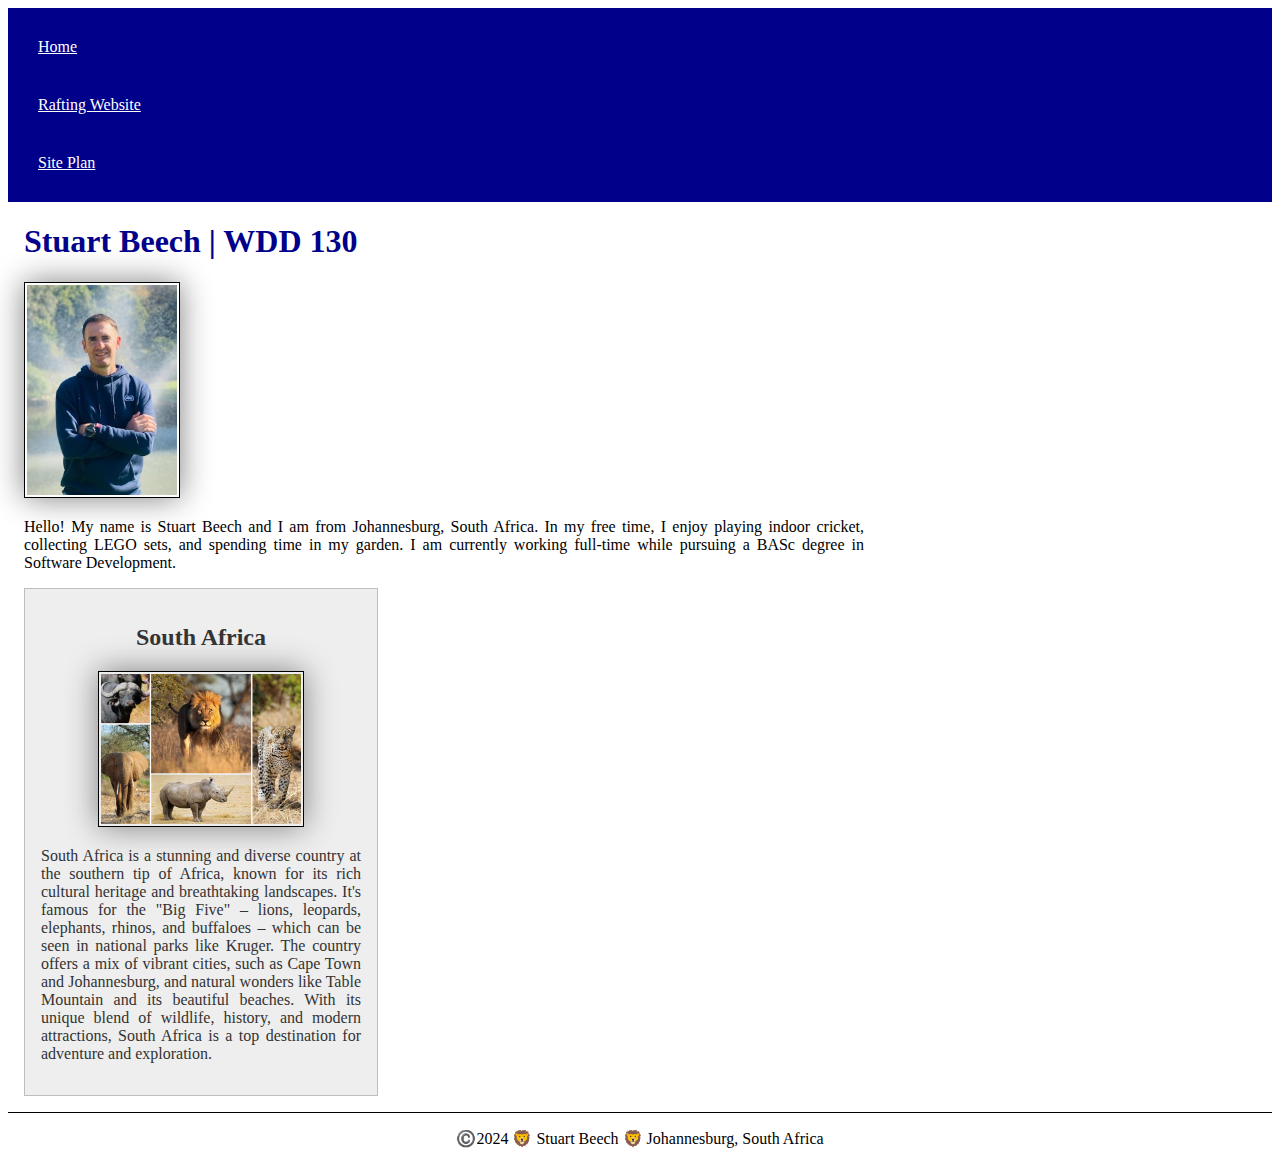
<file: index.html>
<!DOCTYPE html>
<html lang="en-US">
  <head>
    <meta charset="UTF-8" >
    <meta name="viewport" content="width=device-width, initial-scale=1.0" >
    <title>Stuart Beech | WDD 130</title>
    <meta
      name="description"
      content="This homepage is a profile of Stuart Beech, currently enrolled in WDD 130: Web Fundamentals.
               It features a personal description and highlights details about the country I live in, along
               with an image reflecting the Big Five."
    >
    <meta name="author" content="Stuart Beech" >
    <link rel="stylesheet" href="styles/styles.css" >
  </head>
  <body>
    <header>
      <nav>
        <a href="#">Home</a>
        <a href="wwr/">Rafting Website</a>
        <a href="#">Site Plan</a>
      </nav>
    </header>
    <main>
      <h1>Stuart Beech | WDD 130</h1>
      <img src="images/profile.jpg" alt="Hello, my name is Stuart Beech" >
      <p>
        Hello! My name is Stuart Beech and I am from Johannesburg, South Africa.
        In my free time, I enjoy playing indoor cricket, collecting LEGO sets,
        and spending time in my garden. I am currently working full-time while
        pursuing a BASc degree in Software Development.
      </p>
    </main>
    <aside>
      <h2>South Africa</h2>
      <img src="images/big-5-mammals.jpg" alt="Big Five" >
      <p>
        South Africa is a stunning and diverse country at the southern tip of
        Africa, known for its rich cultural heritage and breathtaking
        landscapes. It's famous for the "Big Five" – lions, leopards, elephants,
        rhinos, and buffaloes – which can be seen in national parks like Kruger.
        The country offers a mix of vibrant cities, such as Cape Town and
        Johannesburg, and natural wonders like Table Mountain and its beautiful
        beaches. With its unique blend of wildlife, history, and modern
        attractions, South Africa is a top destination for adventure and
        exploration.
      </p>
    </aside>
    <footer>
      <p>©️2024 🦁 Stuart Beech 🦁 Johannesburg, South Africa</p>
    </footer>
  </body>
</html>
</file>
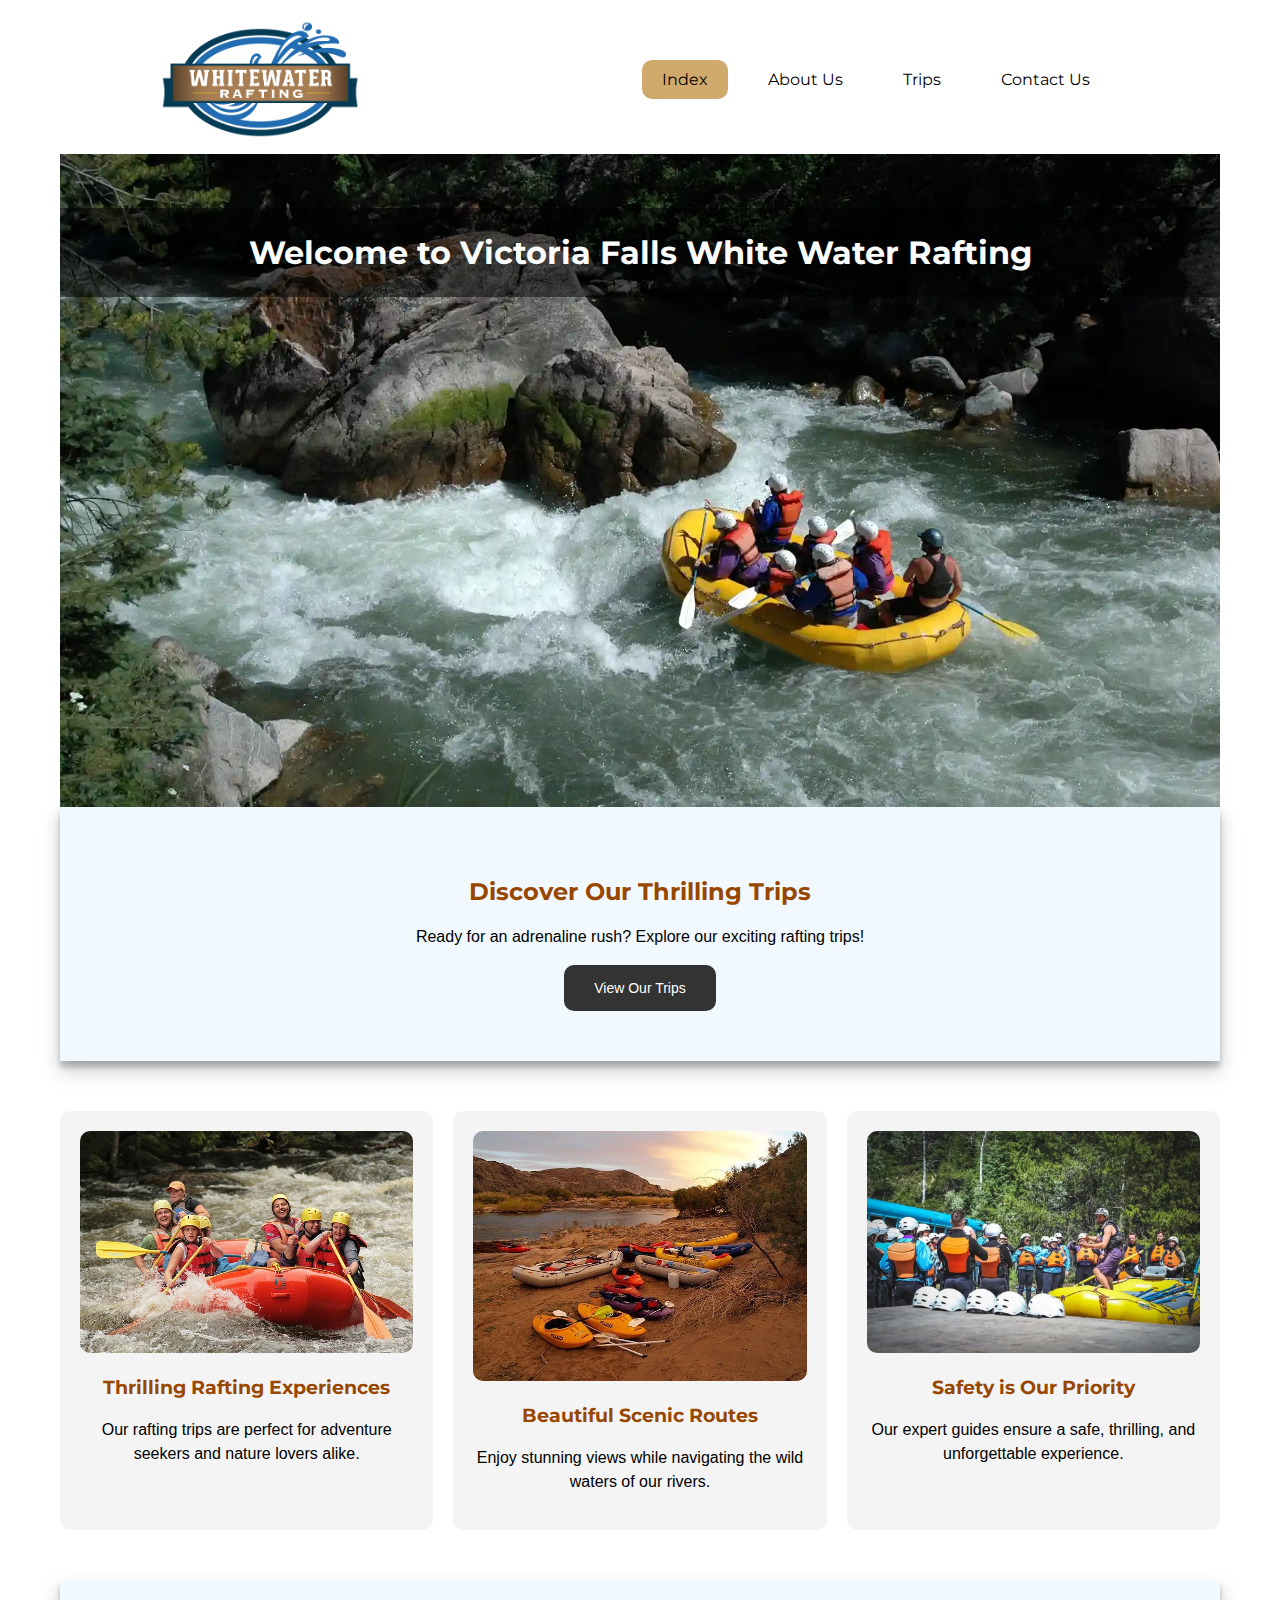
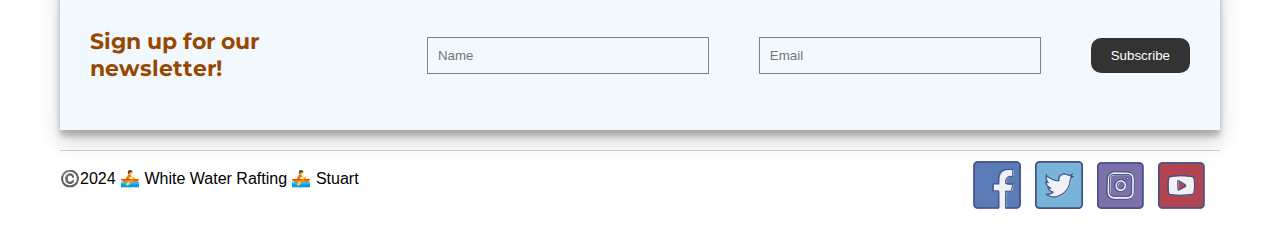
<file: wwr/index.html>
<!DOCTYPE html>
<html lang="en">
<head>
	<meta charset="UTF-8">
	<meta name="viewport" content="width=device-width, initial-scale=1.0">
	<title>Home - White Water Rafting</title>
	<meta name="description" content="White River Rafting home page.">
	<meta name="author" content="Stuart Beech">
	<link rel="preconnect" href="https://fonts.googleapis.com">
	<link rel="preconnect" href="https://fonts.gstatic.com" crossorigin>
	<link
		href="https://fonts.googleapis.com/css2?family=Montserrat:ital,wght@0,100..900;1,100..900&family=Open+Sans:ital,wght@0,300..800;1,300..800&display=swap"
		rel="stylesheet">
	<link rel="stylesheet" href="styles/rafting.css">
</head>
<body>
	<header>
		<img src="images/logo.png" alt="Rapids logo">
		<nav>
			<ul class="navigation">
				<li><a href="index.html" class="active">Index</a></li>
				<li><a href="about.html">About Us</a></li>
				<li><a href="trips.html">Trips</a></li>
				<li><a href="contact.html">Contact Us</a></li>
			</ul>
		</nav>
	</header>

	<main class="index-main">
		<div class="hero">
			<img src="images/index-hero.webp" alt="Hero Banner">
			<h1>Welcome to Victoria Falls White Water Rafting</h1>
		</div>

		<section class="cta">
			<h2>Discover Our Thrilling Trips</h2>
			<p>Ready for an adrenaline rush? Explore our exciting rafting trips!</p>
			<button><a href="trips.html" class="cta-button">View Our Trips</a></button>
		</section>

		<section class="grid-layout">
			<div class="grid-item">
				<img src="images/293204862_81d94636da_z.webp" alt="Exciting Rafting">

				<h3>Thrilling Rafting Experiences</h3>
				<p>Our rafting trips are perfect for adventure seekers and nature lovers alike.</p>
			</div>

			<div class="grid-item">
				<img src="images/Sa-Forest-Adventures-Orange-River-Rafting-Camp-min.webp" alt="Scenic Views">

				<h3>Beautiful Scenic Routes</h3>
				<p>Enjoy stunning views while navigating the wild waters of our rivers.</p>
			</div>

			<div class="grid-item">
				<img src="images/safety.webp" alt="Safety First">

				<h3>Safety is Our Priority</h3>
				<p>Our expert guides ensure a safe, thrilling, and unforgettable experience.</p>
			</div>
		</section>

		<section class="newsletter-signup">
			<form action="">
				<h2>Sign up for our newsletter!</h2>
				<!-- <label for="name">Name:</label> -->
				<input type="text" name="name" placeholder="Name" required>

				<!-- <label for="email">Email:</label> -->
				<input type="email" name="email" placeholder="Email" required>

				<button type="submit">Subscribe</button>
			</form>
		</section>
	</main>

	<footer class="index-footer">
		<p>©️2024 🚣 White Water Rafting 🚣 Stuart</p>
		<nav class="sociallinks">
			<a href="https://facebook.com"
				><img src="images/facebook_icon.png" alt="Facebook"
			></a>
			<a href="https://twitter.com"
				><img src="images/twitter_icon.png" alt="Twitter"
			></a>
			<a href="https://instagram.com"
				><img src="images/instagram_icon.png" alt="Instagram"
			></a>
			<a href="https://youtube.com"
				><img src="images/youtube_icon.png" alt="YouTube"
			></a>
		</nav>
	</footer>
</body>
</html>
</file>
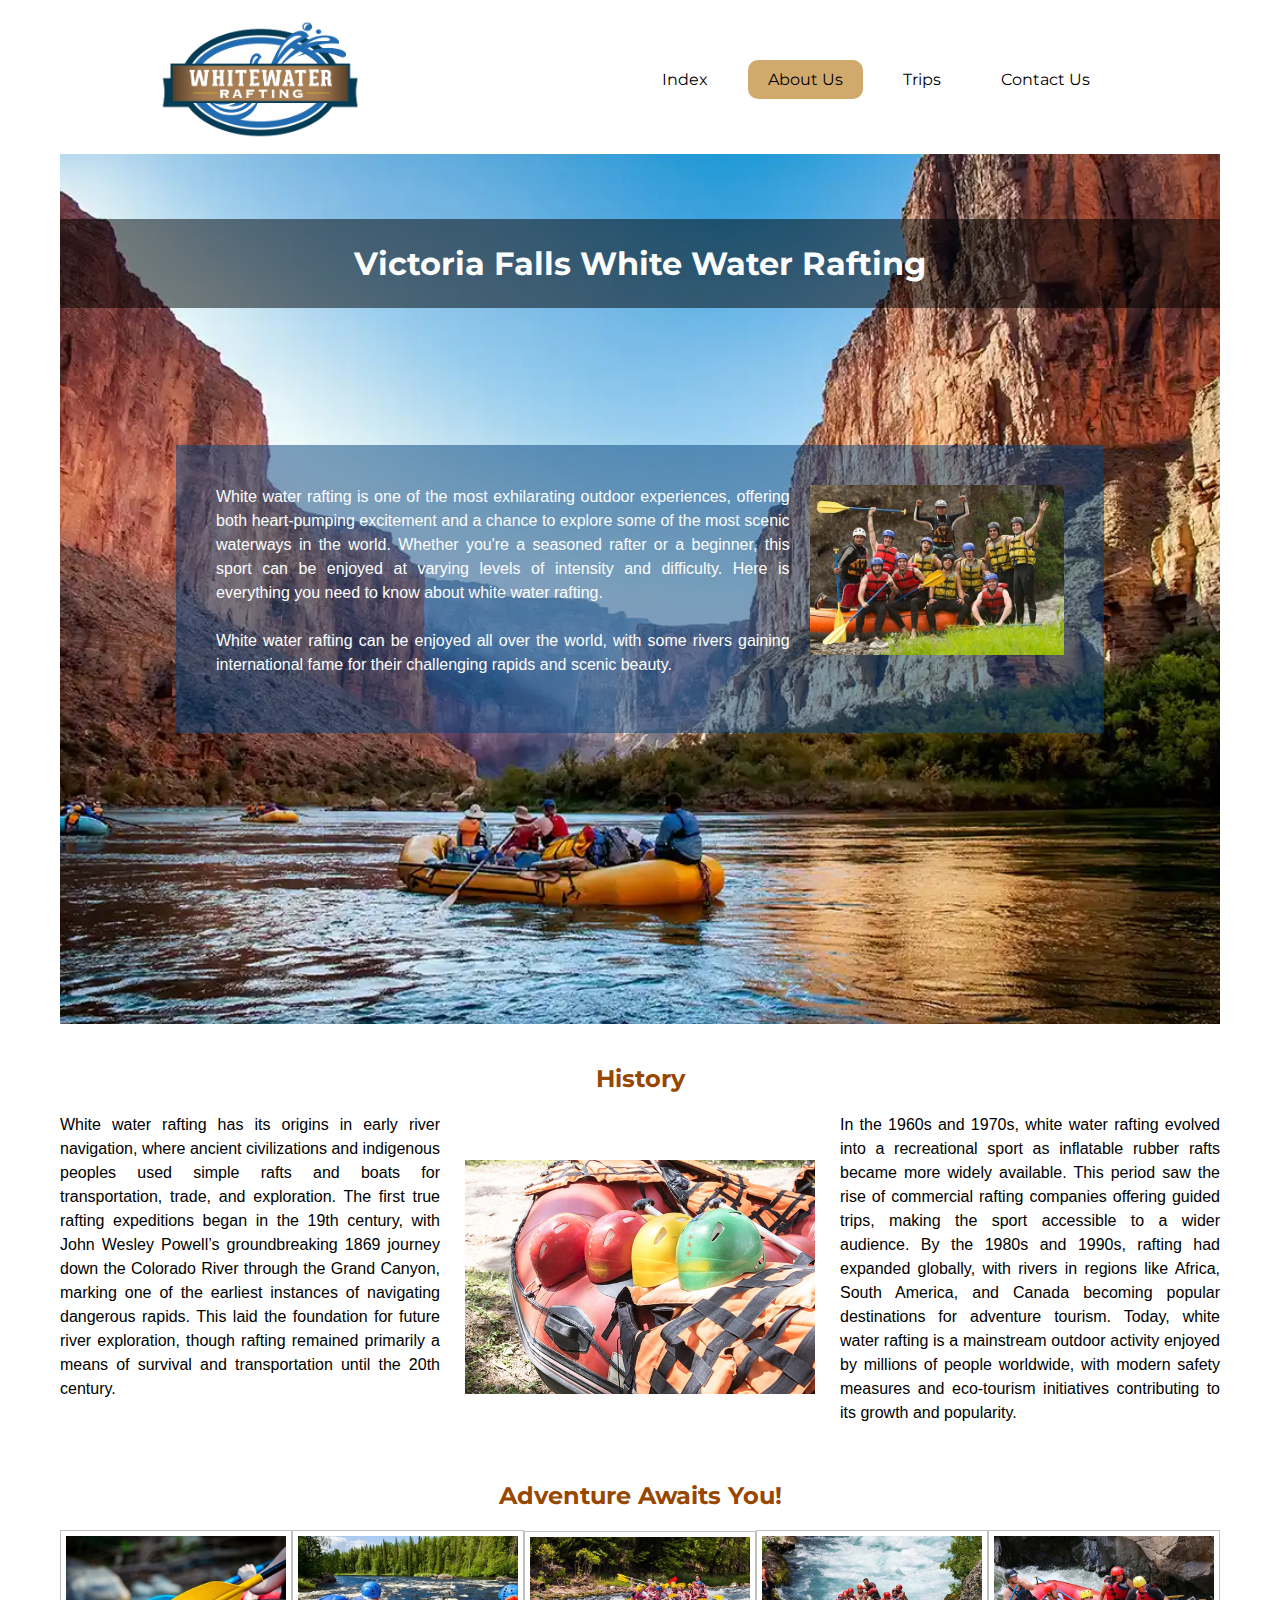
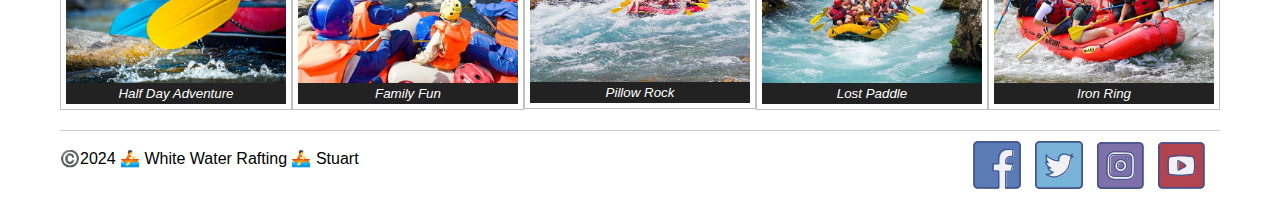
<file: wwr/about.html>
<!DOCTYPE html>
<html lang="en">
  <head>
    <meta charset="UTF-8">
    <meta name="viewport" content="width=device-width, initial-scale=1.0">
    <title>About Us - White Water Rafting</title>
    <meta name="description" content="White River Rafting about us page.">
    <meta name="author" content="Stuart Beech">
    <link rel="preconnect" href="https://fonts.googleapis.com">
    <link rel="preconnect" href="https://fonts.gstatic.com" crossorigin>
    <link
      href="https://fonts.googleapis.com/css2?family=Montserrat:ital,wght@0,100..900;1,100..900&family=Open+Sans:ital,wght@0,300..800;1,300..800&display=swap"
      rel="stylesheet">
    <link rel="stylesheet" href="styles/rafting.css">
  </head>
  <body>
    <header>
      <img src="images/logo.png" alt="Rapids logo">
      <nav>
        <ul class="navigation">
          <li><a href="index.html">Index</a></li>
          <li><a href="about.html" class="active">About Us</a></li>
          <li><a href="trips.html">Trips</a></li>
          <li><a href="contact.html">Contact Us</a></li>
        </ul>
      </nav>
    </header>

    <main>
      <div class="hero">
        <img src="images/rafting11_1024.webp" alt="Rafting banner">
        <h1>Victoria Falls White Water Rafting</h1>
        <article class="sub_hero">
          <img src="images/rafting59_600.webp" alt="Rafting happy people">
          <p>
            White water rafting is one of the most exhilarating outdoor
            experiences, offering both heart-pumping excitement and a chance to
            explore some of the most scenic waterways in the world. Whether
            you're a seasoned rafter or a beginner, this sport can be enjoyed at
            varying levels of intensity and difficulty. Here is everything you
            need to know about white water rafting.<br><br>White water
            rafting can be enjoyed all over the world, with some rivers gaining
            international fame for their challenging rapids and scenic beauty.
          </p>
        </article>
      </div>
      <section class="history">
        <h2>History</h2>
        <div class="history-grid">
          <p class="first-paragraph">
            White water rafting has its origins in early river navigation, where
            ancient civilizations and indigenous peoples used simple rafts and
            boats for transportation, trade, and exploration. The first true
            rafting expeditions began in the 19th century, with John Wesley
            Powell’s groundbreaking 1869 journey down the Colorado River through
            the Grand Canyon, marking one of the earliest instances of
            navigating dangerous rapids. This laid the foundation for future
            river exploration, though rafting remained primarily a means of
            survival and transportation until the 20th century.
          </p>
          <img src="images/rafting22_600.webp" alt="Rafting happy people">
          <p class="second-paragraph">
            In the 1960s and 1970s, white water rafting evolved into a
            recreational sport as inflatable rubber rafts became more widely
            available. This period saw the rise of commercial rafting companies
            offering guided trips, making the sport accessible to a wider
            audience. By the 1980s and 1990s, rafting had expanded globally,
            with rivers in regions like Africa, South America, and Canada
            becoming popular destinations for adventure tourism. Today, white
            water rafting is a mainstream outdoor activity enjoyed by millions
            of people worldwide, with modern safety measures and eco-tourism
            initiatives contributing to its growth and popularity.
          </p>
        </div>
      </section>
      <section class="adventure">
        <h2>Adventure Awaits You!</h2>
        <div class="adventure-figure">
          <figure class="adventure-figure-display">
            <img src="images/rafting20_600.webp" alt="rafting">
            <figcaption>Half Day Adventure</figcaption>
          </figure>
          <figure class="adventure-figure-display">
            <img src="images/rafting52_600.webp" alt="rafting">
            <figcaption>Family Fun</figcaption>
          </figure>
          <figure class="adventure-figure-display">
            <img src="images/rafting33_600.webp" alt="rafting">
            <figcaption>Pillow Rock</figcaption>
          </figure>
          <figure class="adventure-figure-display">
            <img src="images/rafting53_600.webp" alt="rafting">
            <figcaption>Lost Paddle</figcaption>
          </figure>
          <figure class="adventure-figure-display">
            <img src="images/rafting19_600.webp" alt="rafting">
            <figcaption>Iron Ring</figcaption>
          </figure>
        </div>
      </section>
    </main>

    <footer>
      <p>©️2024 🚣 White Water Rafting 🚣 Stuart</p>
      <nav class="sociallinks">
        <a href="https://facebook.com"
          ><img src="images/facebook_icon.png" alt="Facebook"
        ></a>
        <a href="https://twitter.com"
          ><img src="images/twitter_icon.png" alt="Twitter"
        ></a>
        <a href="https://instagram.com"
          ><img src="images/instagram_icon.png" alt="Instagram"
        ></a>
        <a href="https://youtube.com"
          ><img src="images/youtube_icon.png" alt="YouTube"
        ></a>
      </nav>
    </footer>
  </body>
</html>
</file>
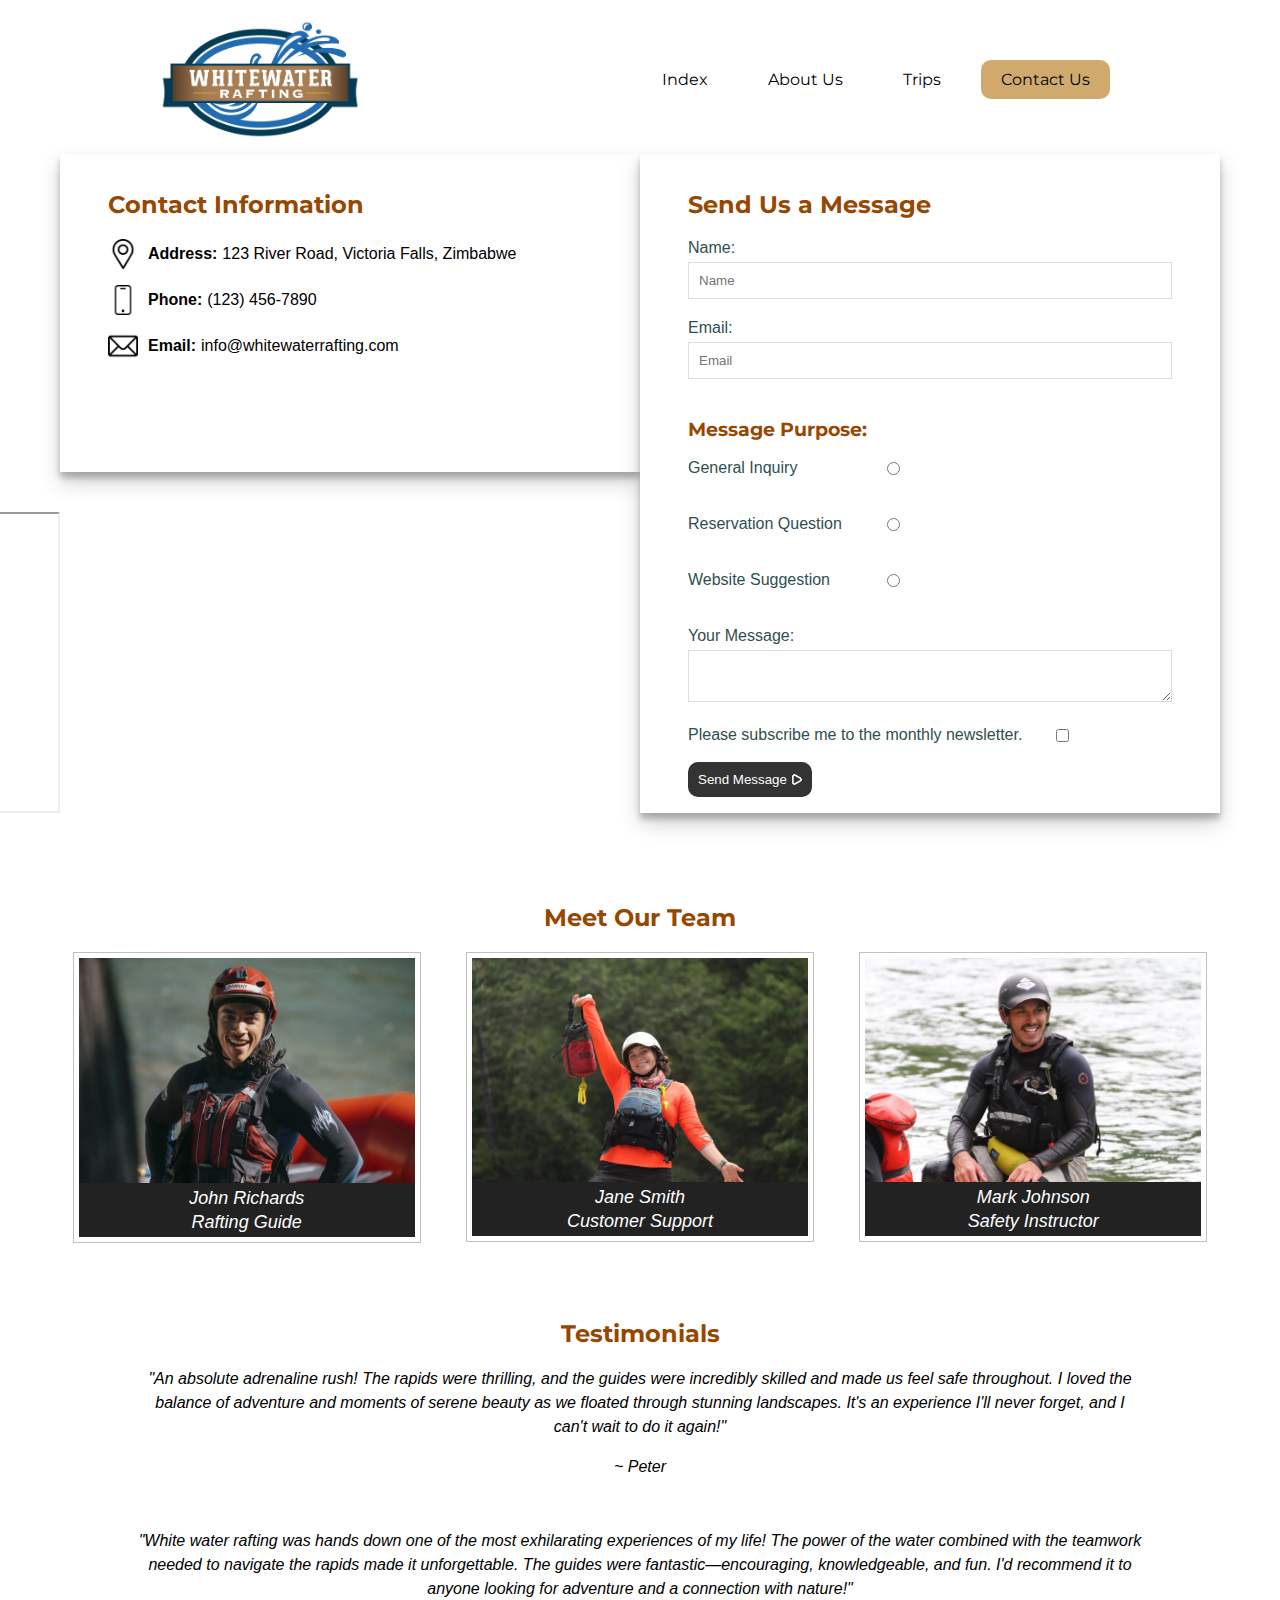
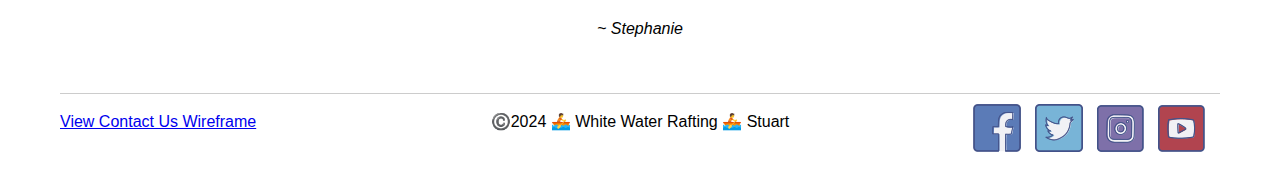
<file: wwr/contact.html>
<!DOCTYPE html>
<html lang="en">
  <head>
    <meta charset="UTF-8">
    <meta name="viewport" content="width=device-width, initial-scale=1.0">
    <title>Contact Us - White Water Rafting</title>
    <meta name="description" content="White River Rafting contact us page.">
    <meta name="author" content="Stuart Beech">
    <link rel="preconnect" href="https://fonts.googleapis.com">
    <link rel="preconnect" href="https://fonts.gstatic.com" crossorigin>
    <link
      href="https://fonts.googleapis.com/css2?family=Montserrat:ital,wght@0,100..900;1,100..900&family=Open+Sans:ital,wght@0,300..800;1,300..800&display=swap"
      rel="stylesheet">
    <link rel="stylesheet" href="styles/rafting.css">
  </head>
  <body>

    <header>
      <img src="images/logo.png" alt="Rapids logo">
      <nav>
        <span></span>
        <ul class="navigation">
          <li><a href="index.html">Index</a></li>
          <li><a href="about.html">About Us</a></li>
          <li><a href="trips.html">Trips</a></li>
          <li><a href="contact.html" class="active">Contact Us</a></li>
        </ul>
      </nav>
    </header>

    <main>
      <section class="company-info">
        <div class="contact-block">
          <div class="address">
            <h2>Contact Information</h2>
            <p><strong>Address:</strong> <a href="#google-map">123 River Road, Victoria Falls, Zimbabwe</a></p>
            <p><strong>Phone:</strong> <a href="tel:(123)456-7890">(123) 456-7890</a></p>
            <p>
              <strong>Email:</strong>
              <a href="mailto:info@whitewaterrafting.com"
                >info@whitewaterrafting.com</a
              >
            </p>
          </div>

          <div id="google-map" class="google-map">
            <!-- <h2>Our Location</h2> -->
            <iframe src="https://www.google.com/maps/embed?pb=!1m18!1m12!1m3!1d7592.05700374698!2d25.836905390024164!3d-17.930824523340252!2m3!1f0!2f0!3f0!3m2!1i1024!2i768!4f13.1!3m3!1m2!1s0x194fe5d7e84b8d45%3A0xd07ec24d11c1e4d9!2sVictoria%20Falls%20Rafting!5e0!3m2!1sen!2sza!4v1733344852547!5m2!1sen!2sza" allowfullscreen="" loading="lazy" referrerpolicy="no-referrer-when-downgrade"></iframe>
          </div>
        </div>


        <!-- Contact Form Section -->
        <section class="contact-form">
          <form action="" method="POST">
            <h2>Send Us a Message</h2>
            <label for="name">Name:</label>
            <input type="text" id="name" name="name" placeholder="Name" required>

            <label for="email">Email:</label>
            <input type="email" id="email" name="email" placeholder="Email" required>

            <h3 for="purpose">Message Purpose:</h3>
            <div>
              <span class="radio-group">
                <label for="general">General Inquiry</label>
                <input
                  type="radio"
                  id="general"
                  name="purpose"
                  value="General Inquiry"
                  required
                >
              </span>

              <span class="radio-group">
                <label for="reservation">Reservation Question</label>
                <input
                  type="radio"
                  id="reservation"
                  name="purpose"
                  value="Reservation Question"
                >
              </span>

              <span class="radio-group">
                <label for="suggestion">Website Suggestion</label>
                <input
                  type="radio"
                  id="suggestion"
                  name="purpose"
                  value="Website Suggestion"
                >
              </span>
            </div>

            <label for="message">Your Message:</label>
            <textarea id="message" name="message" required></textarea>

            <span class="newsletter">
              <label for="newsletter">Please subscribe me to the monthly newsletter.</label>
              <input type="checkbox" id="newsletter" name="newsletter">
            </span>

            <button type="submit"><span></span>Send Message <svg xmlns="http://www.w3.org/2000/svg" fill="none" viewBox="0 0 53 58" height="58" width="53">
              <path stroke-width="9" stroke="currentColor" d="M44.25 36.3612L17.25 51.9497C11.5833 55.2213 4.5 51.1318 4.50001 44.5885L4.50001 13.4115C4.50001 6.86824 11.5833 2.77868 17.25 6.05033L44.25 21.6388C49.9167 24.9104 49.9167 33.0896 44.25 36.3612Z"></path>
              </svg></button>
          </form>
        </section>

      </section>

      <!-- Employee Profiles Section -->
      <span class="employee-h2"><h2>Meet Our Team</h2></span>
      <section class="employee-profiles">
        <figure class="employee">
          <img src="images/staff5.webp" alt="John Richards" class="employee-photo">
          <figcaption class="employee-name">John Richards<br>
          Rafting Guide</figcaption>
        </figure>
        <figure class="employee">
          <img src="images/Happy-Rafter.webp" alt="Jane Smith" class="employee-photo">
          <figcaption class="employee-name">Jane Smith<br>
          Customer Support</figcaption>
        </figure>
        <figure class="employee">
          <img src="images/160911-189amnah.webp" alt="Mark Johnson" class="employee-photo">
          <figcaption class="employee-name">Mark Johnson<br>
          Safety Instructor</figcaption>
        </figure>
      </section>

      <div class="testimonials">
        <h2>Testimonials</h2>
        <p>"An absolute adrenaline rush! The rapids were thrilling, and the guides were incredibly skilled and made us feel safe throughout. I loved the balance of adventure and moments of serene beauty as we floated through stunning landscapes. It's an experience I'll never forget, and I can't wait to do it again!"</p>
        <p>~ Peter</p>
        &nbsp;
        <p>"White water rafting was hands down one of the most exhilarating experiences of my life! The power of the water combined with the teamwork needed to navigate the rapids made it unforgettable. The guides were fantastic—encouraging, knowledgeable, and fun. I'd recommend it to anyone looking for adventure and a connection with nature!"</p>
        <p>~ Stephanie</p>
      </div>

    </main>

    <footer>
      <p class="wireframe">
        <a href="https://excalidraw.com/#json=-QFsKjYG7SkQuhZACIkjD,7oEWD0OVLQiLKrBsWlINOQ" target="_blank">View Contact Us Wireframe</a>
      </p>
      <p class="copyright">©️2024 🚣 White Water Rafting 🚣 Stuart</p>
      <nav class="sociallinks">
        <a href="https://facebook.com"
          ><img src="images/facebook_icon.png" alt="Facebook"
        ></a>
        <a href="https://twitter.com"
          ><img src="images/twitter_icon.png" alt="Twitter"
        ></a>
        <a href="https://instagram.com"
          ><img src="images/instagram_icon.png" alt="Instagram"
        ></a>
        <a href="https://youtube.com"
          ><img src="images/youtube_icon.png" alt="YouTube"
        ></a>
      </nav>
    </footer>

  </body>
</html>
</file>
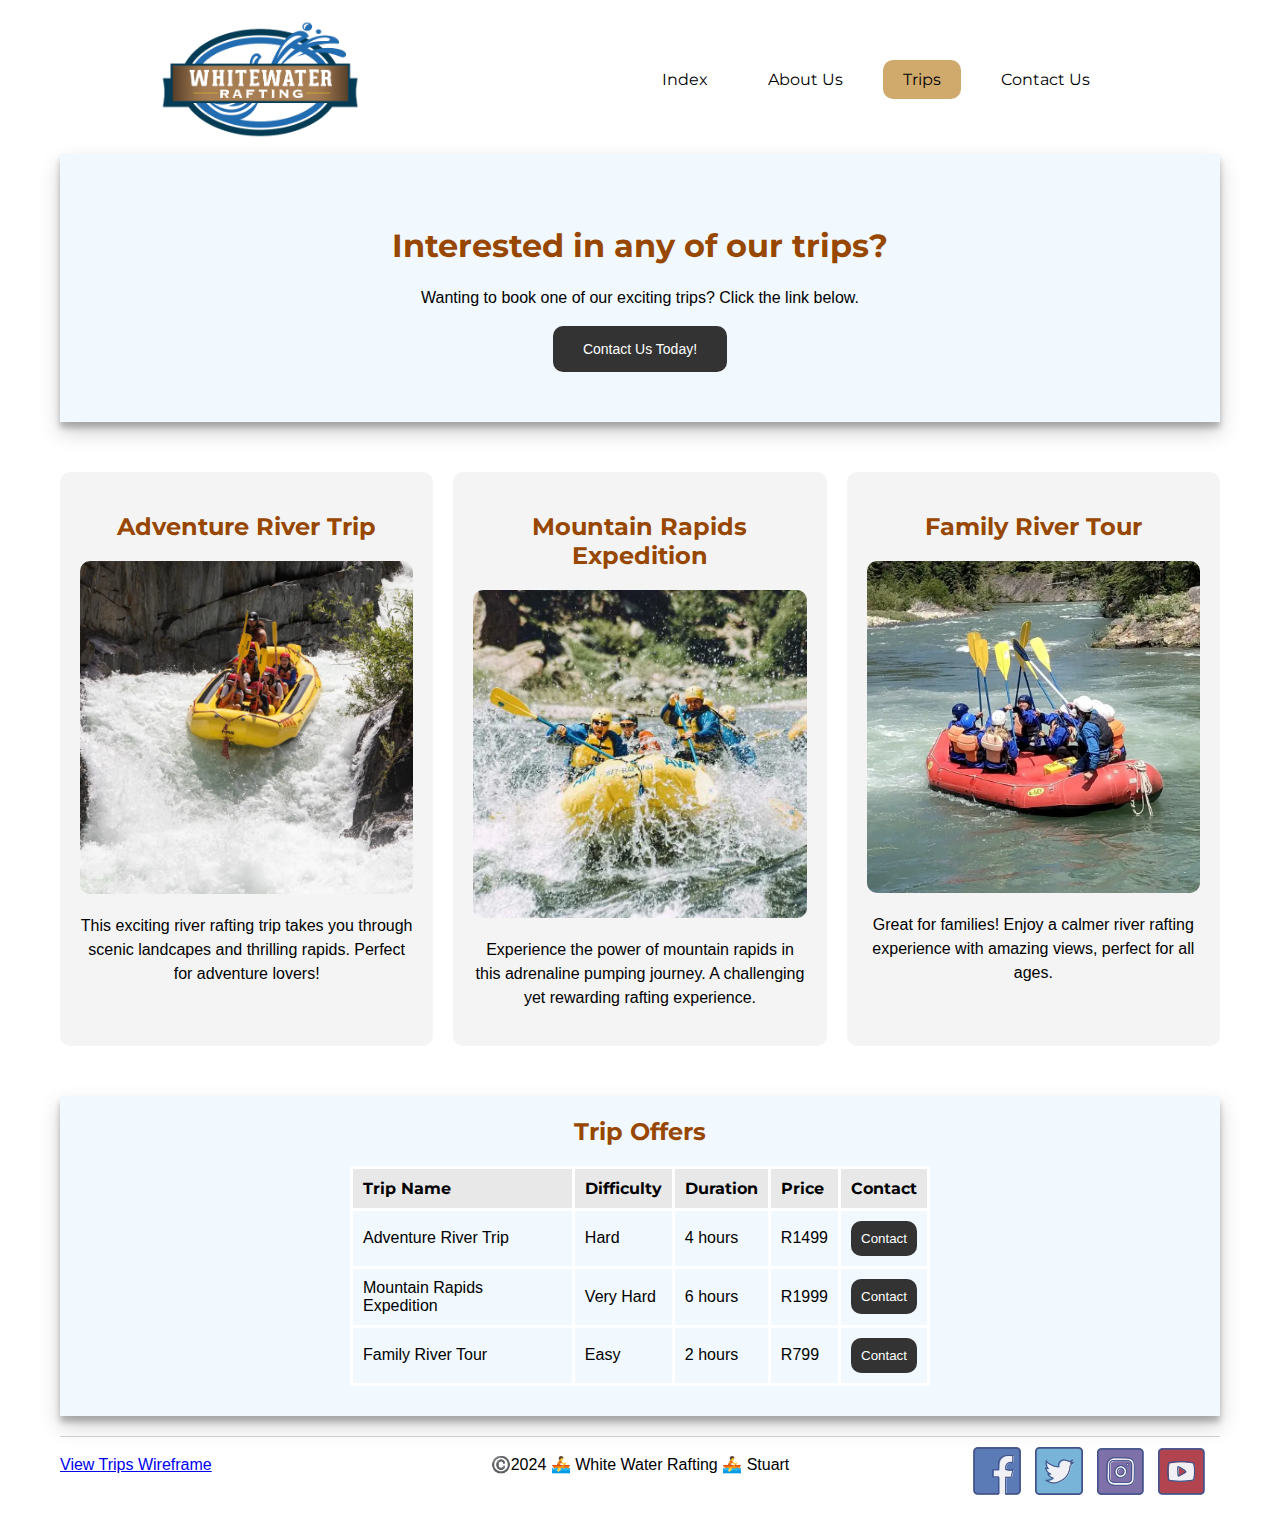
<file: wwr/trips.html>
<!DOCTYPE html>
<html lang="en">
<head>
	<meta charset="UTF-8">
	<meta name="viewport" content="width=device-width, initial-scale=1.0">
	<title>Trips - White Water Rafting</title>
	<meta name="description" content="White River Rafting trip information page.">
	<meta name="author" content="Stuart Beech">
	<link rel="preconnect" href="https://fonts.googleapis.com">
	<link rel="preconnect" href="https://fonts.gstatic.com" crossorigin>
	<link
		href="https://fonts.googleapis.com/css2?family=Montserrat:ital,wght@0,100..900;1,100..900&family=Open+Sans:ital,wght@0,300..800;1,300..800&display=swap"
		rel="stylesheet">
	<link rel="stylesheet" href="styles/rafting.css">
</head>
<body>
	<header>
		<img src="images/logo.png" alt="Rapids logo">
		<nav>
			<ul class="navigation">
				<li><a href="index.html">Index</a></li>
				<li><a href="about.html">About Us</a></li>
				<li><a href="trips.html" class="active">Trips</a></li>
				<li><a href="contact.html">Contact Us</a></li>
			</ul>
		</nav>
	</header>

	<main>

		<section class="cta">
			<h1>Interested in any of our trips?</h1>
			<p>Wanting to book one of our exciting trips? Click the link below.</p>
			<button><a href="contact.html" class="cta-button">Contact Us Today!</a></button>
		</section>

		<section class="grid-layout">
			<article class="grid-item">
				<h2>Adventure River Trip</h2>
				<img src="images/hard.webp" alt="Rafting Adventure Trip">
				<p>This exciting river rafting trip takes you through scenic landcapes and thrilling rapids. Perfect for adventure lovers!</p>
			</article>

			<article class="grid-item">
				<h2>Mountain Rapids Expedition</h2>
				<img src="images/extreme.webp" alt="Mountain Rapids">
				<p>Experience the power of mountain rapids in this adrenaline pumping journey. A challenging yet rewarding rafting experience.</p>
			</article>

			<article class="grid-item">
				<h2>Family River Tour</h2>
				<img src="images/calm.webp" alt="Family Rafting">
				<p>Great for families! Enjoy a calmer river rafting experience with amazing views, perfect for all ages.</p>
			</article>
		</section>

		<section class="trip-table">
			<h2>Trip Offers</h2>
			<table>
				<thead>
					<tr>
						<th>Trip Name</th>
						<th>Difficulty</th>
						<th>Duration</th>
						<th>Price</th>
						<th>Contact</th>
					</tr>
				</thead>

				<tbody>
					<tr>
						<td>Adventure River Trip</td>
						<td>Hard</td>
						<td>4 hours</td>
						<td>R1499</td>
						<td><button><a href="contact.html">Contact</a></button></td>
					</tr>

					<tr>
						<td>Mountain Rapids Expedition</td>
						<td>Very Hard</td>
						<td>6 hours</td>
						<td>R1999</td>
						<td><button><a href="contact.html">Contact</a></button></td>
					</tr>

					<tr>
						<td>Family River Tour</td>
						<td>Easy</td>
						<td>2 hours</td>
						<td>R799</td>
						<td><button><a href="contact.html">Contact</a></button></td>
					</tr>
				</tbody>
			</table>
		</section>

	</main>

    <footer>
		<p class="wireframe">
		  <a href="https://excalidraw.com/#json=XxLuET4nKjF_Mf5MVl4bR,ROkEDiDYZlnORvw55fYcYg" target="_blank">View Trips Wireframe</a>
		</p>
		<p class="copyright">©️2024 🚣 White Water Rafting 🚣 Stuart</p>
		<nav class="sociallinks">
		  <a href="https://facebook.com"
			><img src="images/facebook_icon.png" alt="Facebook"
		  ></a>
		  <a href="https://twitter.com"
			><img src="images/twitter_icon.png" alt="Twitter"
		  ></a>
		  <a href="https://instagram.com"
			><img src="images/instagram_icon.png" alt="Instagram"
		  ></a>
		  <a href="https://youtube.com"
			><img src="images/youtube_icon.png" alt="YouTube"
		  ></a>
		</nav>
	</footer>
</body>
</html>
</file>
<file: styles/styles.css>
nav {
  background-color: darkblue;
  padding: 10px;
}

nav a {
  color: white;
  display: block;
  padding: 20px;
}

h1 {
  color: darkblue;
}

img {
  width: 150px;
  height: auto;
  border: 1px solid black;
  padding: 2px;
  box-shadow: 0 0 30px gray;
}

p {
  padding: 0;
  text-align: justify;
}

main {
  max-width: 840px;
  margin: 1rem;
}

main img {
  width: 150px;
  height: auto;
}

aside {
  width: 20rem;
  margin: 1rem;
  border: 1px solid rgba(0 0 0 / 0.2);
  padding: 1rem;
  background-color: #eee;
  color: #333;
  text-align: center;
}

aside img {
  width: 200px;
  height: auto;
}

footer {
  margin-top: 15px;
  border-top: 1px solid #000;
  text-align: center;
}

footer P {
  text-align: center;
}
</file>
<file: wwr/styles/rafting.css>
:root {
  --primary-color: #000000;
  --secondary-color: #3a321a;
  --accent-color: #fbfdfd;
  --background-color: #3f7f9d;
  --text-color: #974700;
}

* {
  box-sizing: border-box;
  scroll-behavior: smooth;
}

body {
  margin: 20px 60px;
}

/* Header Section */
header {
  align-items: center;
  /* border-bottom: 1px solid #ccc; */
  display: grid;
  grid-template-columns: 30% 1fr;
  margin: 1rem auto;
  /* padding: 0 0 10px;
  margin-bottom: 40px; */
  /* max-width: 1000px; */
}

header > img {
  width: 200px;
  margin-left: 100px;
}

h1,
h2,
h3,
thead th {
  color: var(--text-color);
  font-family: "montserrat", sans-serif;
  font-style: normal;
}

p {
  line-height: 1.5em;
}

p,
tbody td {
  font-family: "open-sans", sans-serif;
  font-style: normal;
  text-align: justify;
}

/* Navigation Section */
nav {
  text-align: right;
}

nav li {
  width: fit-content;
}

nav li a {
  /* background-color: var(--background-color); */
  /* border-right: 1px solid black; */
  text-align: center;
}

nav li:last-child a {
  border-right: none;
}

.navigation {
  display: flex;
  justify-content: flex-end;
  list-style: none;
  padding-right: 100px;
}

.navigation li {
  padding: 0 10px;
}

.navigation a {
  color: black;
  display: block;
  font-family: "montserrat", sans-serif;
  font-style: normal;
  padding: 10px 20px;
  text-decoration: none;
  transition: 0.25s ease;
  border-radius: 10px;
}

.navigation a:hover {
  /* color: #eed994; */
  color: white;
  background-color: #895129;
}

.navigation a.active {
  color: black;
  background-color: #D0A96D;
}

/* Hero Section */
.hero {
  position: relative;
}

.hero img {
  display: block;
  height: auto;
  width: 100%;
}

.hero h1 {
  position: absolute;
  top: 5%;
  width: 100%;
  background-color: rgba(0, 0, 0, 0.5);
  color: var(--accent-color);
  padding: 25px;
  text-align: center;
  box-sizing: border-box;
  /* border: 1px solid red; */
}

.sub_hero {
  position: absolute;
  top: 50%;
  left: 50%;
  transform: translate(-50%, -50%);
  display: flex;
  align-items: flex-start;
  gap: 20px;
  padding: 40px;
  width: 80%;
  background-color: rgba(3, 66, 124, 0.5);
}

.sub_hero img {
  order: 1;
  width: 30%;
}

.sub_hero p {
  color: var(--accent-color);
  margin-top: 0;
}

/* History Section */
.history {
  margin-top: 40px;
}

.history-grid {
  display: grid;
  grid-template-columns: 1fr 350px 1fr;
  gap: 25px;
}

.history img {
  grid-column: 2/3;
  margin: auto;
  width: 350px;
}

.history p {
  margin-top: 0;
}

.history h2 {
  text-align: center;
}

.first-paragraph {
  grid-column: 1/2;
}

.second-paragraph {
  grid-column: 3/4;
}

/* Adventure Section */
.adventure {
  margin-top: 40px;
}

.adventure h2 {
  text-align: center;
}

.adventure-figure {
  display: flex;
  justify-content: space-between;
}

.adventure-figure-display {
  border: thin #c0c0c0 solid;
  display: flex;
  flex-direction: column;
  margin: auto 0;
  padding: 5px;
}

figure {
  display: flex;
  flex-direction: column;
}

.adventure-figure img {
  max-width: 220px;
  max-height: 150px;
}

figcaption {
  background-color: #222;
  color: #fff;
  font: italic smaller sans-serif;
  padding: 3px;
  text-align: center;
}

/* Footer Section */
footer {
  border-top: 1px solid #ccc;
  display: flex;
  margin: 20px auto;
  position: relative;
}

footer p {
  /* text-align: center; */
  width: 100%;
}

footer .copyright {
  position: absolute;
  text-align: center;
}

/* Social Links */
.sociallinks {
  margin: 10px;
  position: absolute;
  right: 0;
}

.sociallinks a {
  padding: 5px;
  text-decoration: none;
}

/**/

.contact-image {
  max-width: 200px;
}

.company-info {
  display: flex;
  justify-content: space-between;
  animation: fadeIn 3s ease;
}

.contact-block {
  display: flex;
  flex-direction: column;
  justify-content: space-between;
  width: 100%;
  /* display: grid;
  grid-template-rows: subgrid;
  grid-row: 1/3; */
  row-gap: 40px;
}

.testimonials {
  margin-top: 30px;
  /* box-shadow: rgba(0, 0, 0, 0.19) 0px 10px 20px, rgba(0, 0, 0, 0.23) 0px 6px 6px; */
  text-align: center;
  width: 1100px;
  margin: 0 auto;
}

.testimonials p {
  text-align: center;
  font-style: italic;
}

.testimonials h2 {
  padding-top: 40px;
}

.contact-block img {
  max-width: 660px;
}

.address {
  height: 100%;
  box-shadow: rgba(0, 0, 0, 0.19) 0px 10px 20px, rgba(0, 0, 0, 0.23) 0px 6px 6px;
}

.address,
.testimonials {
  padding: 1rem 3rem;
}

.address p a {
  margin-left: 5px;
  text-decoration: none;
  color: black;
}

.address p a:hover {
  color: #895129;
}

.company-info .address > p:nth-child(2),
.company-info .address > p:nth-child(3),
.company-info .address > p:nth-child(4) {
  display: flex;
  align-items: center;
}

.company-info .address > p:nth-child(3)::before {
  content: '';
  background-image: url('../images/iphone.png');
  background-size: cover;
  width: 30px;
  height: 30px;
  display: inline-block;
  margin-right: 10px;
}

.company-info .address > p:nth-child(2)::before {
  content: '';
  background-image: url('../images/placeholder.png');
  background-size: cover;
  width: 30px;
  height: 30px;
  display: inline-block;
  margin-right: 10px;
}

.company-info .address > p:nth-child(4)::before {
  content: '';
  background-image: url('../images/mail.png');
  background-size: cover;
  width: 30px;
  height: 30px;
  display: inline-block;
  margin-right: 10px;
}

.google-map {
  overflow: hidden; /* Ensures smooth entry */
  /* grid-row: 2/3; */
  height: 100%;
  /* width: 100%; */
  transform: translateX(-100%);
  animation: slideIn 1.2s ease-out forwards;
}

.google-map > h2 {
  text-align: center;
  padding-top: 40px;
}

.google-map > iframe {
  /* width: calc(100% - 510px); */
  width: 100%;
  height: 100%;
}

.google-map > img {
  width: 500px;
}

/* .google-map {
  transform: translateX(-100%);
  animation: slideIn 1.2s ease-out forwards;
} */

@keyframes slideIn {
  0% {
    transform: translateX(-100%);
  }
  100% {
    transform: translateX(0);
  }
}

@keyframes fadeIn {
  0% {
    opacity: 0;
  }
  100% {
    opacity: 1;
  }
}

.employee-profiles {
  display: flex;
  justify-content: center;
  margin-top: 0;
  gap: 20px;
}

.employee-h2 > h2 {
  text-align: center;
  padding-top: 70px;
}

.employee {
  width: 30%;
  margin: auto;
  border: thin #c0c0c0 solid;
  padding: 5px;
}

.employee > .employee-name {
  margin: 0 auto;
  width: 100%;
  font-size: 18px;
  line-height: 24px;
}

.employee-photo {
  width: 100%;
  /* max-width: 220px;
  max-height: 150px; */
  margin: 0 auto;
}

.contact-form {
  width: 100%;
  animation: fadeIn 3s ease;
}

.contact-form form {
  max-width: 750px;
  margin: 0 0 0 auto;
  background-color: white;
  padding: 1rem 3rem;
  /* box-shadow: 0 0 10px rgba(0, 0, 0, 0.1); */
  box-shadow: rgba(0, 0, 0, 0.19) 0px 10px 20px, rgba(0, 0, 0, 0.23) 0px 6px 6px;
}

.contact-form label {
  display: block;
  margin-bottom: 5px;
  font-family: "open-sans", sans-serif;
  color: darkslategray;
}

.contact-form input,
.contact-form textarea {
  width: 100%;
  padding: 10px;
  margin-bottom: 20px;
  border: 1px solid #ddd;
}

.contact-form .radio-group label {
  width: 40%;
}

.contact-form .radio-group input {
  width: auto;
}

.contact-form .radio-group {
  display: flex;
  margin-bottom: 20px;
}

.newsletter {
  display: flex;
  gap: 30px;
}

.newsletter p,
.newsletter input {
  width: auto;
}

button {
  background-color: #333;
  color: white;
  border: none;
  border-radius: 10px;
  padding: 10px;
  cursor: pointer;
  transition: .25s ease;
  padding: 10px;
  display: flex;
  align-items: center;
}

.contact-form button svg {
  width: 15px;
  height: 15px;
  padding-left: 5px;
}

button:hover {
  filter: invert();
}

.wireframe {
  z-index: 10;
}

.index-main {
  position: relative;
}

.newsletter-signup {
  /* max-width: fit-content; */
  margin: 0 auto;
}

.newsletter-signup > form {
  display: flex;
  align-items: center;
  justify-content: center;
  gap: 50px;
  box-shadow: rgba(0, 0, 0, 0.19) 0px 10px 20px, rgba(0, 0, 0, 0.23) 0px 6px 6px;
  background-color: #F1F9FF;
  padding: 30px;
}

.newsletter-signup > form h2 {
  font-size: 22px;
}

.newsletter-signup > form > input {
  width: 300px;
  padding: 10px;
  background-color: transparent;
  border: 1px solid grey;
}

.newsletter-signup > form button {
  width: fit-content;
  padding: 10px 20px;
}

.cta {
  padding: 50px 0;
  background-color: #F1F9FF;
  box-shadow: rgba(0, 0, 0, 0.19) 0px 10px 20px, rgba(0, 0, 0, 0.23) 0px 6px 6px;
}

.cta > * {
  text-align: center;
}

.cta button {
  margin: auto;
  padding: 15px 30px;
}

.cta a {
  display: block;
  text-decoration: none;
  color: white;
  font-size: 14px;
}

.grid-layout {
  display: grid;
  grid-template-columns: repeat(3, 1fr);
  /* grid-template-rows: auto auto auto; */
  gap: 20px;
  padding: 50px 0;
}

.grid-item {
  /* display: grid;
  grid-template-columns: subgrid;
  grid-template-rows: subgrid;
  grid-row: 1/4; */
  /* grid-row: 1/4; */
  background-color: #f4f4f4;
  text-align: center;
  padding: 20px;
  border-radius: 10px;
}

.grid-item img {
  max-width: 100%;
  border-radius: 10px;
  /* grid-row: 1/2; */
}

/* .grid-item h3 {
  grid-row: 2/3;
} */

.grid-item > p {
  text-align: center;
  /* grid-row: 3/4; */
}

.trip-table {
  background-color: #F1F9FF;
  padding: 1px 0 30px;
  box-shadow: rgba(0, 0, 0, 0.19) 0px 10px 20px, rgba(0, 0, 0, 0.23) 0px 6px 6px;
}

.trip-table h2 {
  text-align: center;
}

.trip-table th,
.trip-table td {
  padding: 10px;
  text-align: left;
  border: 3px solid white;
}

.trip-table th {
  background-color: #e8e8e8;
  color: #000000;
}

table {
  width: 50%;
  border-collapse: collapse;
  margin: 0 auto;
}

tbody a {
  text-decoration: none;
  color: white;
}
</file>
